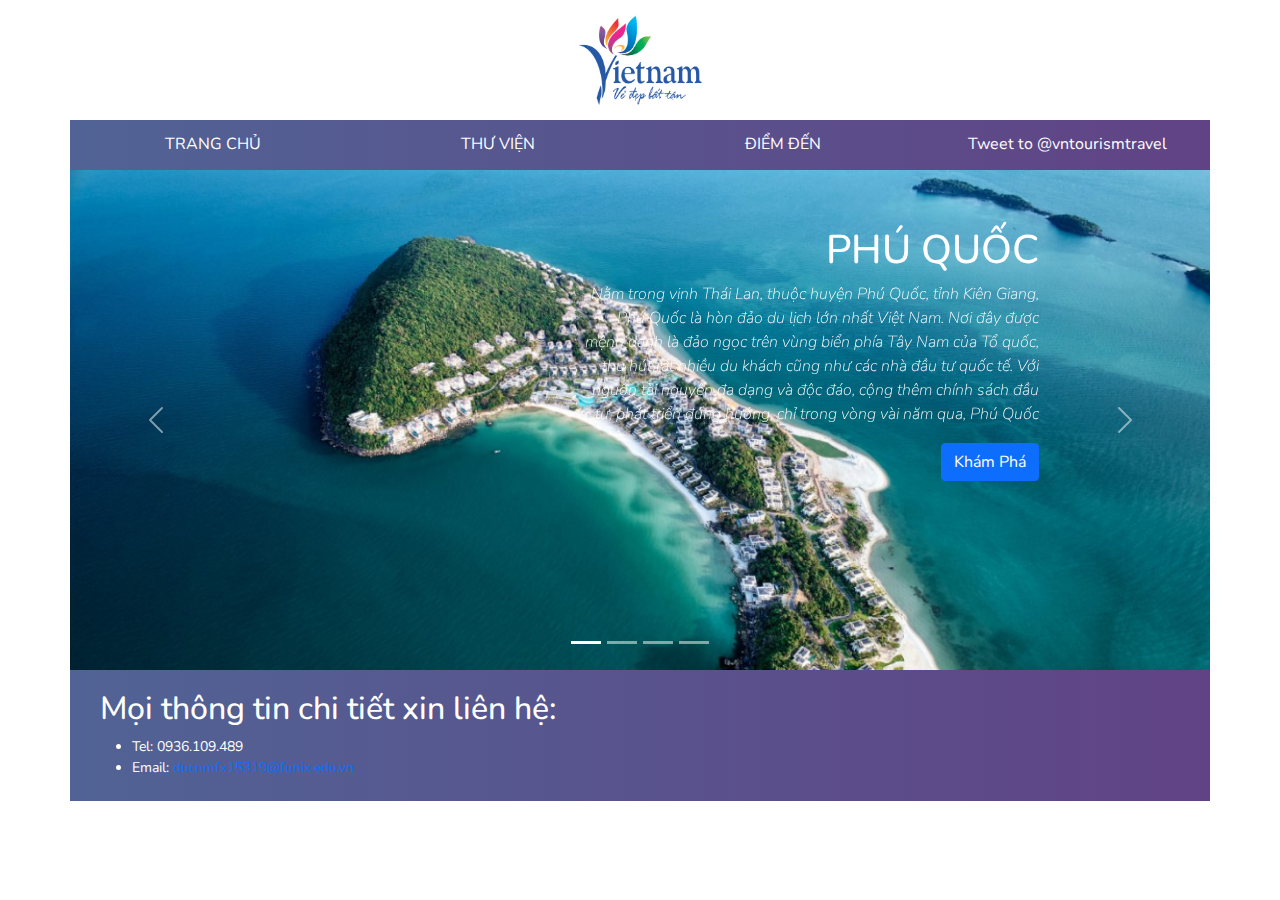
<file: index.html>
<!DOCTYPE html>
<html>
	<head>
		<title>Việt Nam - điểm đến du lịch </title>
		<meta charset="UTF-8">
		<meta name="viewport" content="width=device-width, initial-scale=1">
		<meta name="description" content="Được mệnh danh là con rồng Châu Á, Việt Nam dần trở thành điểm đến du lịch lý tưởng cho du khách quốc tế. Hãy cùng chúng tôi tìm hiểu từng địa điểm, danh lam thắng cảnh cũng như văn hóa, con người và ẩm thực Việt Nam">
		<link rel="stylesheet" href="css/bootstrap.css">
		<link rel="stylesheet" href="css/homepage.css">
     	<link rel="preconnect" href="https://fonts.googleapis.com">
		<link rel="preconnect" href="https://fonts.gstatic.com" crossorigin>
		<link href="https://fonts.googleapis.com/css2?family=Nunito:wght@200;300;500&display=swap" rel="stylesheet">
    	<script src="css/bootstrap.bundle.js"></script>
    	<!-- Global site tag (gtag.js) - Google Analytics -->
		<script async src="https://www.googletagmanager.com/gtag/js?id=G-DVFXGMBYHG"></script>
		<script>
		  window.dataLayer = window.dataLayer || [];
		  function gtag(){dataLayer.push(arguments);}
		  gtag('js', new Date());

		  gtag('config', 'G-DVFXGMBYHG');
		</script>
	</head>
	<header>
		<div class="container col-12 banner">
			<div class="d-flex justify-content-center">
			<img id="logo" src="images/logo.png" alt="Việt Nam vẻ đẹp tiềm ẩn" type="images/png">
			</div>
		</div>
	</header>
	<body class="container col-12 g-0">
			<div class="col-12 row menubar">
				<div class="col-lg-3 col-sm-6 col-xs-12 menu-item text-center" ><a href="#">TRANG CHỦ</a></div>
				<div class="col-lg-3 col-sm-6 col-xs-12 menu-item text-center" ><a href="library.html">THƯ VIỆN</a></div>
				<div class="col-lg-3 col-sm-6 col-xs-12 menu-item text-center" ><a href="location.html">ĐIỂM ĐẾN</a></div>
				<div class="col-lg-3 col-sm-6 col-xs-12 menu-item text-center" ><a href="https://twitter.com/intent/tweet?screen_name=vntourismtravel&ref_src=twsrc%5Etfw" class="twitter-mention-button" data-size="large" data-text="Join us now" data-show-count="false">Tweet to @vntourismtravel</a><script async src="https://platform.twitter.com/widgets.js" charset="utf-8"></script></div>
			</div>
			<div class="row g-0">
			<div id="vietnam-images" class="carousel slide col-lg-12 col-sm-12 col-xs-12" data-bs-ride="carousel">
			  <div class="carousel-indicators">
			    <button type="button" data-bs-target="#vietnam-images" data-bs-slide-to="0" class="active"></button>
			    <button type="button" data-bs-target="#vietnam-images" data-bs-slide-to="1"></button>
			    <button type="button" data-bs-target="#vietnam-images" data-bs-slide-to="2"></button>
			    <button type="button" data-bs-target="#vietnam-images" data-bs-slide-to="3"></button>
			  </div>
			  
			  	<div class="carousel-inner">
			    <div class="carousel-item active">
			      <picture class="d-block">
  					<source srcset="images/phuquoc-xs.jpg" media="(max-width: 575px)">
  					<source srcset="images/phuquoc-sm.jpg" media="(max-width: 991px)">
  					<source srcset="images/phuquoc-lg.jpg">
  					<img src="images/phuquoc-lg.jpg" alt="Phú Quốc">
					</picture>
			      <div class="carousel-content">
			      	<h1> PHÚ QUỐC</h1>
			        <p><em>Nằm trong vịnh Thái Lan, thuộc huyện Phú Quốc, tỉnh Kiên Giang, Phú Quốc là hòn đảo du lịch lớn nhất Việt Nam. Nơi đây được mệnh danh là đảo ngọc trên vùng biển phía Tây Nam của Tổ quốc, thu hút rất nhiều du khách cũng như các nhà đầu tư quốc tế. Với nguồn tài nguyên đa dạng và độc đáo, cộng thêm chính sách đầu tư, phát triển đúng hướng, chỉ trong vòng vài năm qua, Phú Quốc đã trỗi dậy mạnh mẽ để trở thành điểm sáng về du lịch Việt Nam.....</em></p>
			        <a href="phuquoc.html" class="btn btn-primary" target:_blank>Khám Phá</a>
			      </div>
			    </div>

			    <div class="carousel-item">
			      <picture class="d-block">
  					<source srcset="images/hoian-xs.jpg" media="(max-width: 575px)">
  					<source srcset="images/hoian-sm.jpg" media="(max-width: 991px)">
  					<source srcset="images/hoian-lg.jpg">
  					<img src="images/hoian-lg.jpg" alt="Hội An">
					</picture>
			      <div class="carousel-content">
			        <h1> HỘI AN</h1>
			        <p><em>Hội An – nơi mà cuộc sống cứ bình lặng như thế. Hội An – nơi mà dường như dòng chảy vô tình của thời gian chẳng thể nào vùi lấp đi cái không khí cổ xưa. Những mái ngói cũ phủ đầy rêu phong, những con đường ngập trong sắc đỏ của đèn lồng, những bức hoành phi được chạm trổ tinh vi, tất cả như đưa ta về với một thế giới của vài trăm năm trước....</em></p>
			        <a href="hoian.html" class="btn btn-warning" target:_blank>Khám Phá</a>
			      </div>
			    </div>

			    <div class="carousel-item">
			      <picture class="d-block">
  					<source srcset="images/tamcoc-xs.jpg" media="(max-width: 575px)">
  					<source srcset="images/tamcoc-sm.jpg" media="(max-width: 991px)">
  					<source srcset="images/tamcoc-lg.jpg">
  					<img src="images/tamcoc-lg.jpg" alt="Tam Cốc - Bích Động">
					</picture>
			      <div class="carousel-content">
			        <h1>TAM CỐC - BÍCH ĐỘNG</h1>
			        <p><em>Tam Cốc – Bích Động còn được biết đến với những cái tên nổi tiếng như "vịnh Hạ Long trên cạn" hay "Nam thiên đệ nhị động" là một khu du lịch trọng điểm quốc gia Việt Nam. Toàn khu vực bao gồm hệ thống các hang động núi đá vôi và các di tích lịch sử liên quan đến hành cung Vũ Lâm của triều đại nhà Trần. Quần thể danh thắng Tràng An - Tam Cốc được Thủ tướng chính phủ Việt Nam xếp hạng là di tích quốc gia đặc biệt và đã được tổ chức UNESCO xếp hạng di sản thế giới...</em></p>
			        <a href="error.html" class="btn btn-success" target:_blank>Khám Phá</a>
			      </div>
			    </div>

			    <div class="carousel-item">
			    	<picture class="d-block">
			      	<source srcset="images/hanoi-xs.jpg" media="(max-width: 575px)">
  					<source srcset="images/hanoi-sm.jpg" media="(max-width: 991px)">
  					<source srcset="images/hanoi-lg.jpg">
  					<img src="images/hanoi-lg.jpg" alt="Hà Nội">
					</picture>
			      <div class="carousel-content">
			        <h1>HÀ NỘI</h1>
			        <p><em>Hà Nội từ thuở còn là Kinh thành Thăng Long cho đến nay vẫn luôn là trung tâm văn hóa lớn nhất của cả nước. Vùng đất này đã sinh ra nền văn hóa dân gian với nhiều câu chuyện truyền thuyết, nhiều câu ca dao, tục ngữ, nhiều lễ hội dân gian và cả những vị anh hùng được ca ngợi, các di tích văn hóa vật thể và phi vật thể được công nhận....</em></p>
			        <a href="error.html" class="btn btn-danger" target:_blank>Khám Phá</a>
			      </div>
			    </div>

				</div>
			  		<button class="carousel-control-prev" type="button" data-bs-target="#vietnam-images" data-bs-slide="prev">
			    	<span class="carousel-control-prev-icon"></span>
			 	 	</button>
			  		<button class="carousel-control-next" type="button" data-bs-target="#vietnam-images" data-bs-slide="next">
			    	<span class="carousel-control-next-icon"></span>
			  		</button>
			</div>	
	</body>
	<footer class="container row g-0">
				<div class="footer-info col-lg-9 col-sm-6 col-xs-12">
				<h2> Mọi thông tin chi tiết xin liên hệ: </h2>
				<ul>
					<li>Tel: 0936.109.489</li>
					<li>Email: <a href="mailto:ducnmfx15319@funix.edu.vn">ducnmfx15319@funix.edu.vn</a></li>
					</ul>
				</div>
				<div class="zalo-chat-widget" data-oaid="579745863508352884" data-welcome-message="Rất vui khi được hỗ trợ bạn!" data-autopopup="30" data-width="300" data-height="500"></div>
				<script src="https://sp.zalo.me/plugins/sdk.js"></script>
	</footer>
</html>
</file>
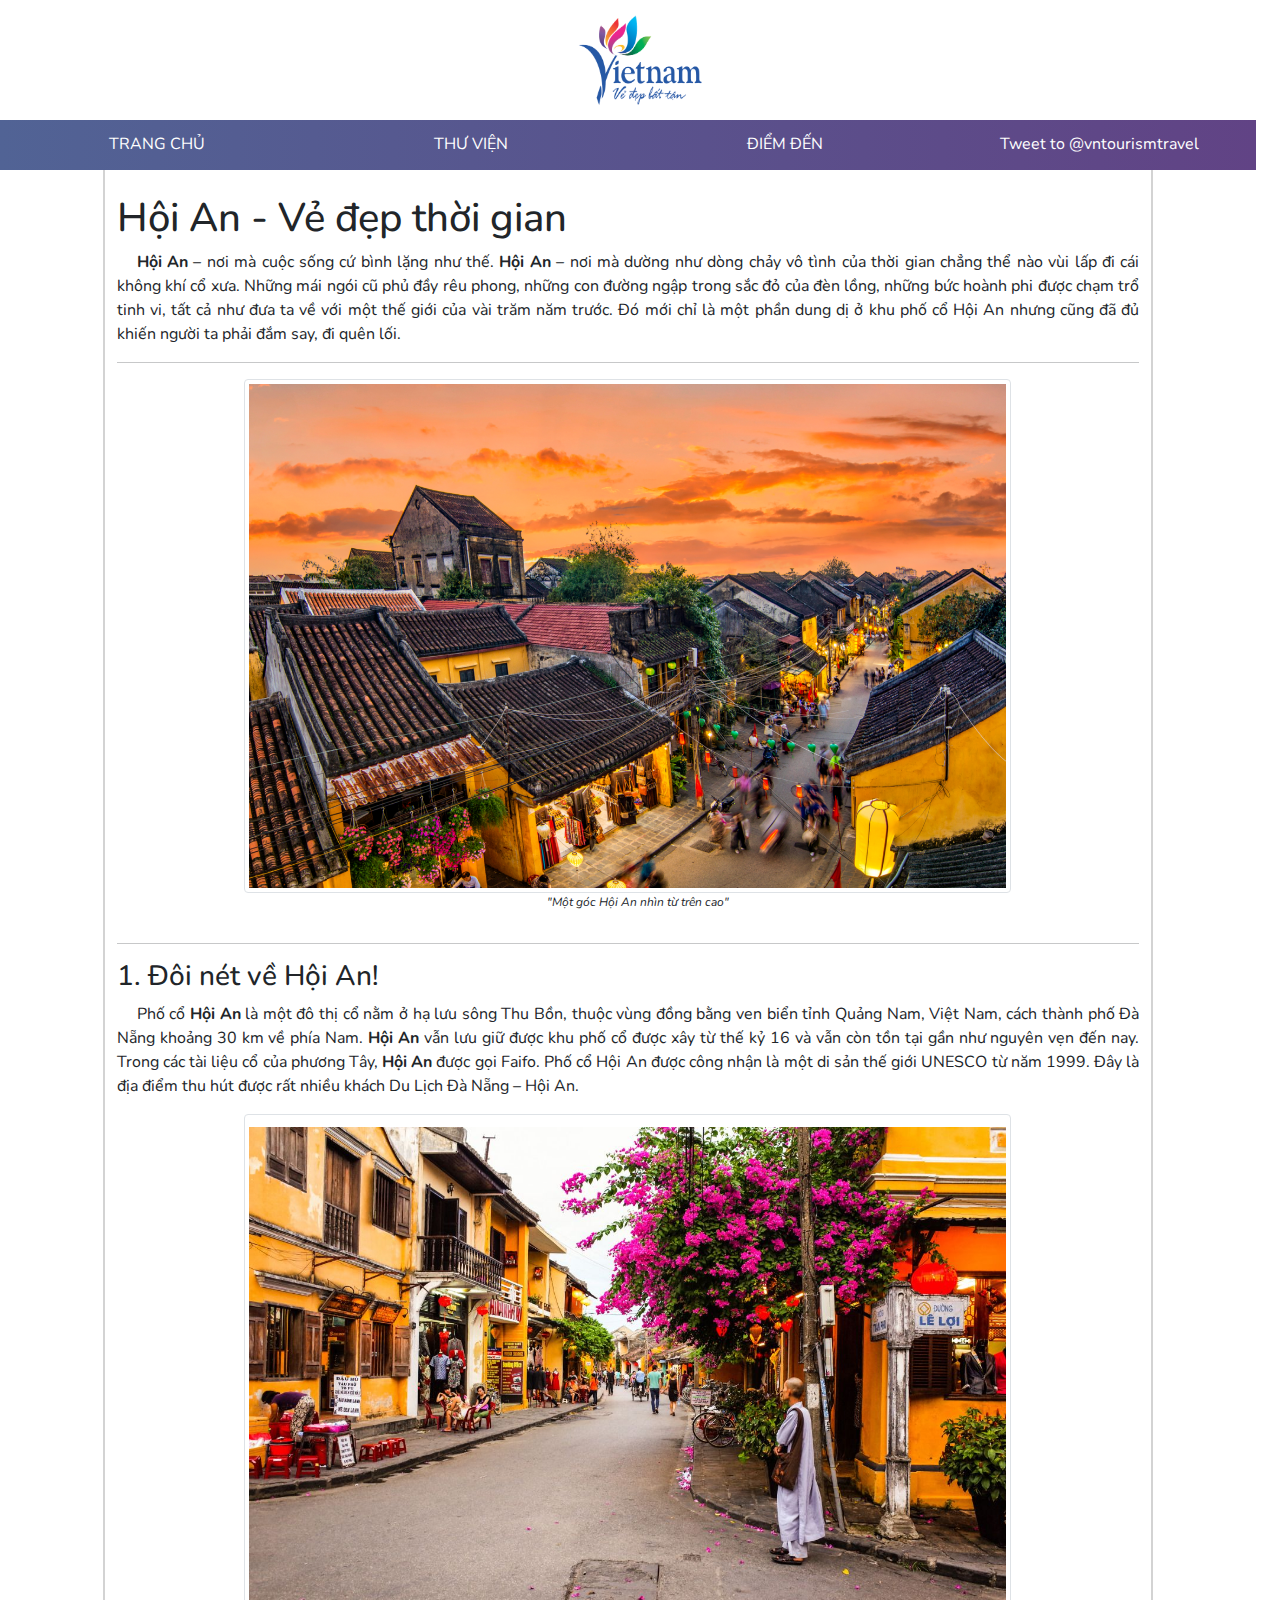
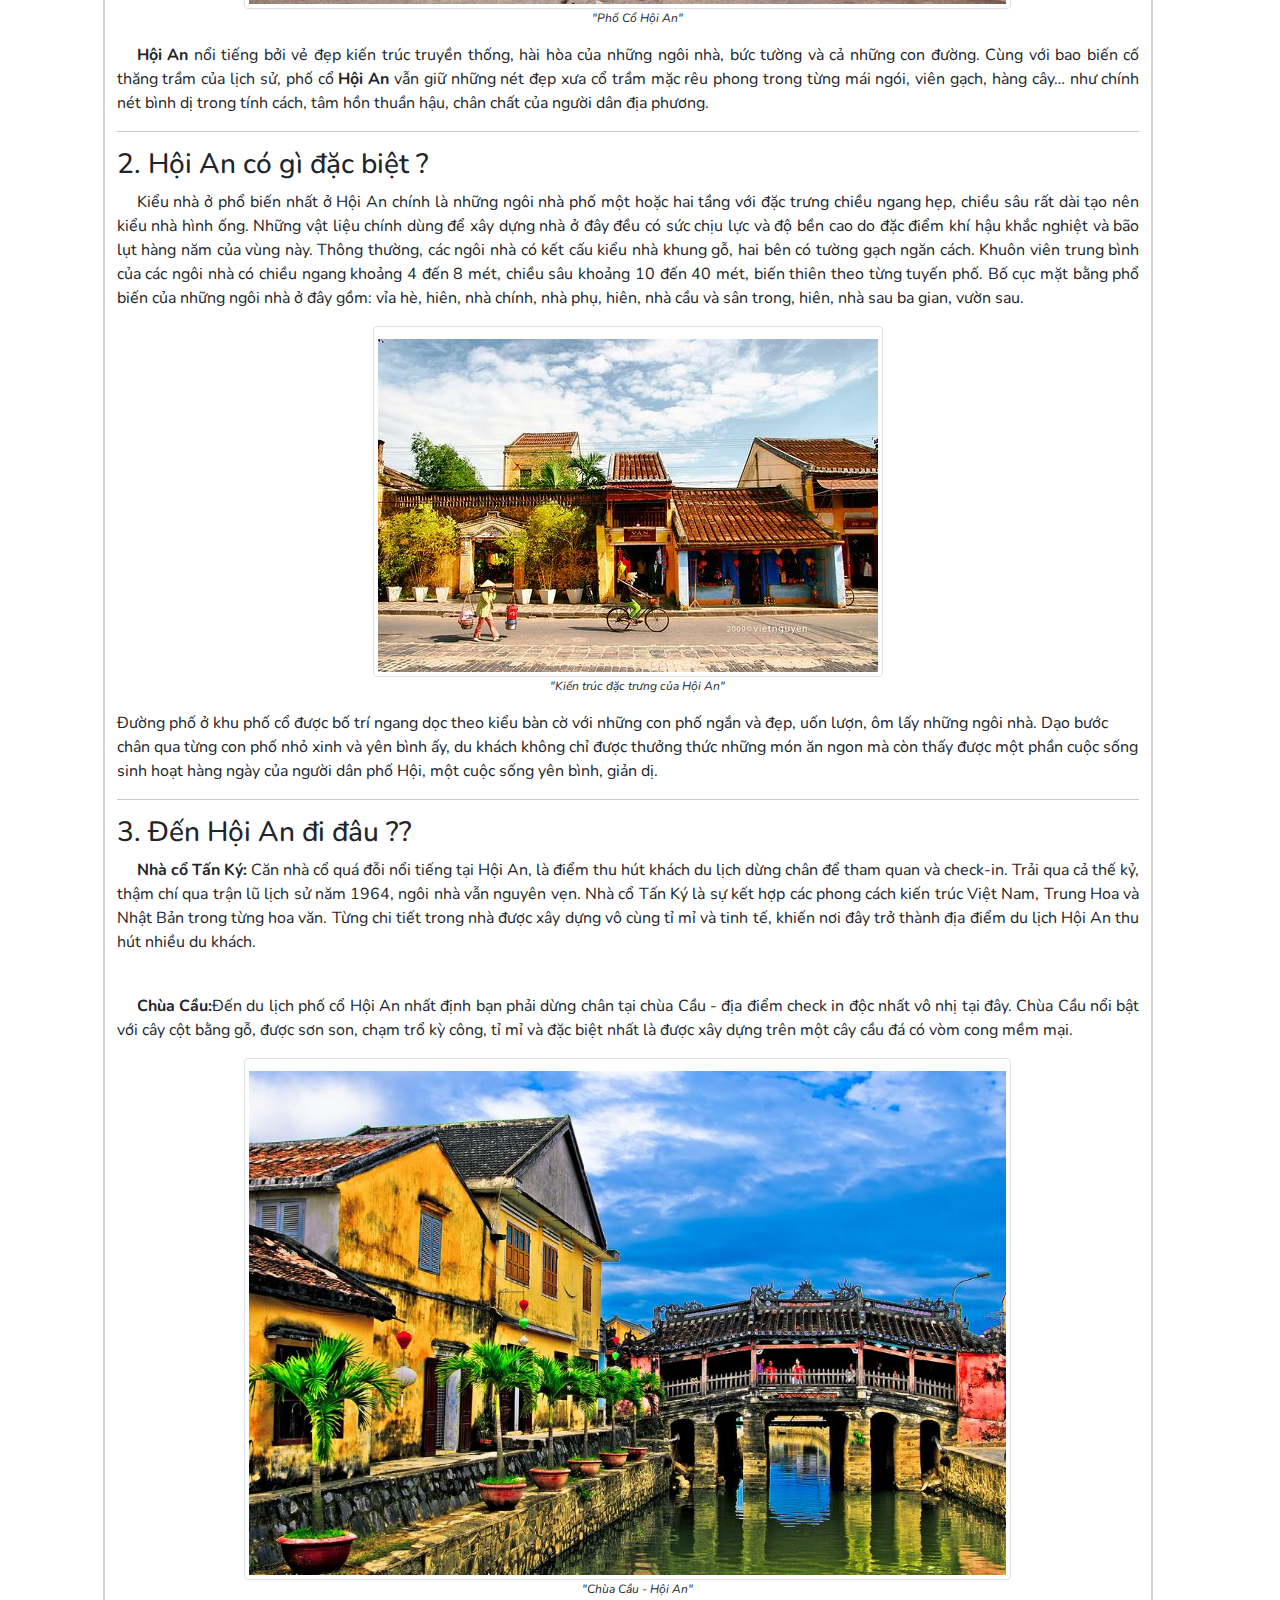
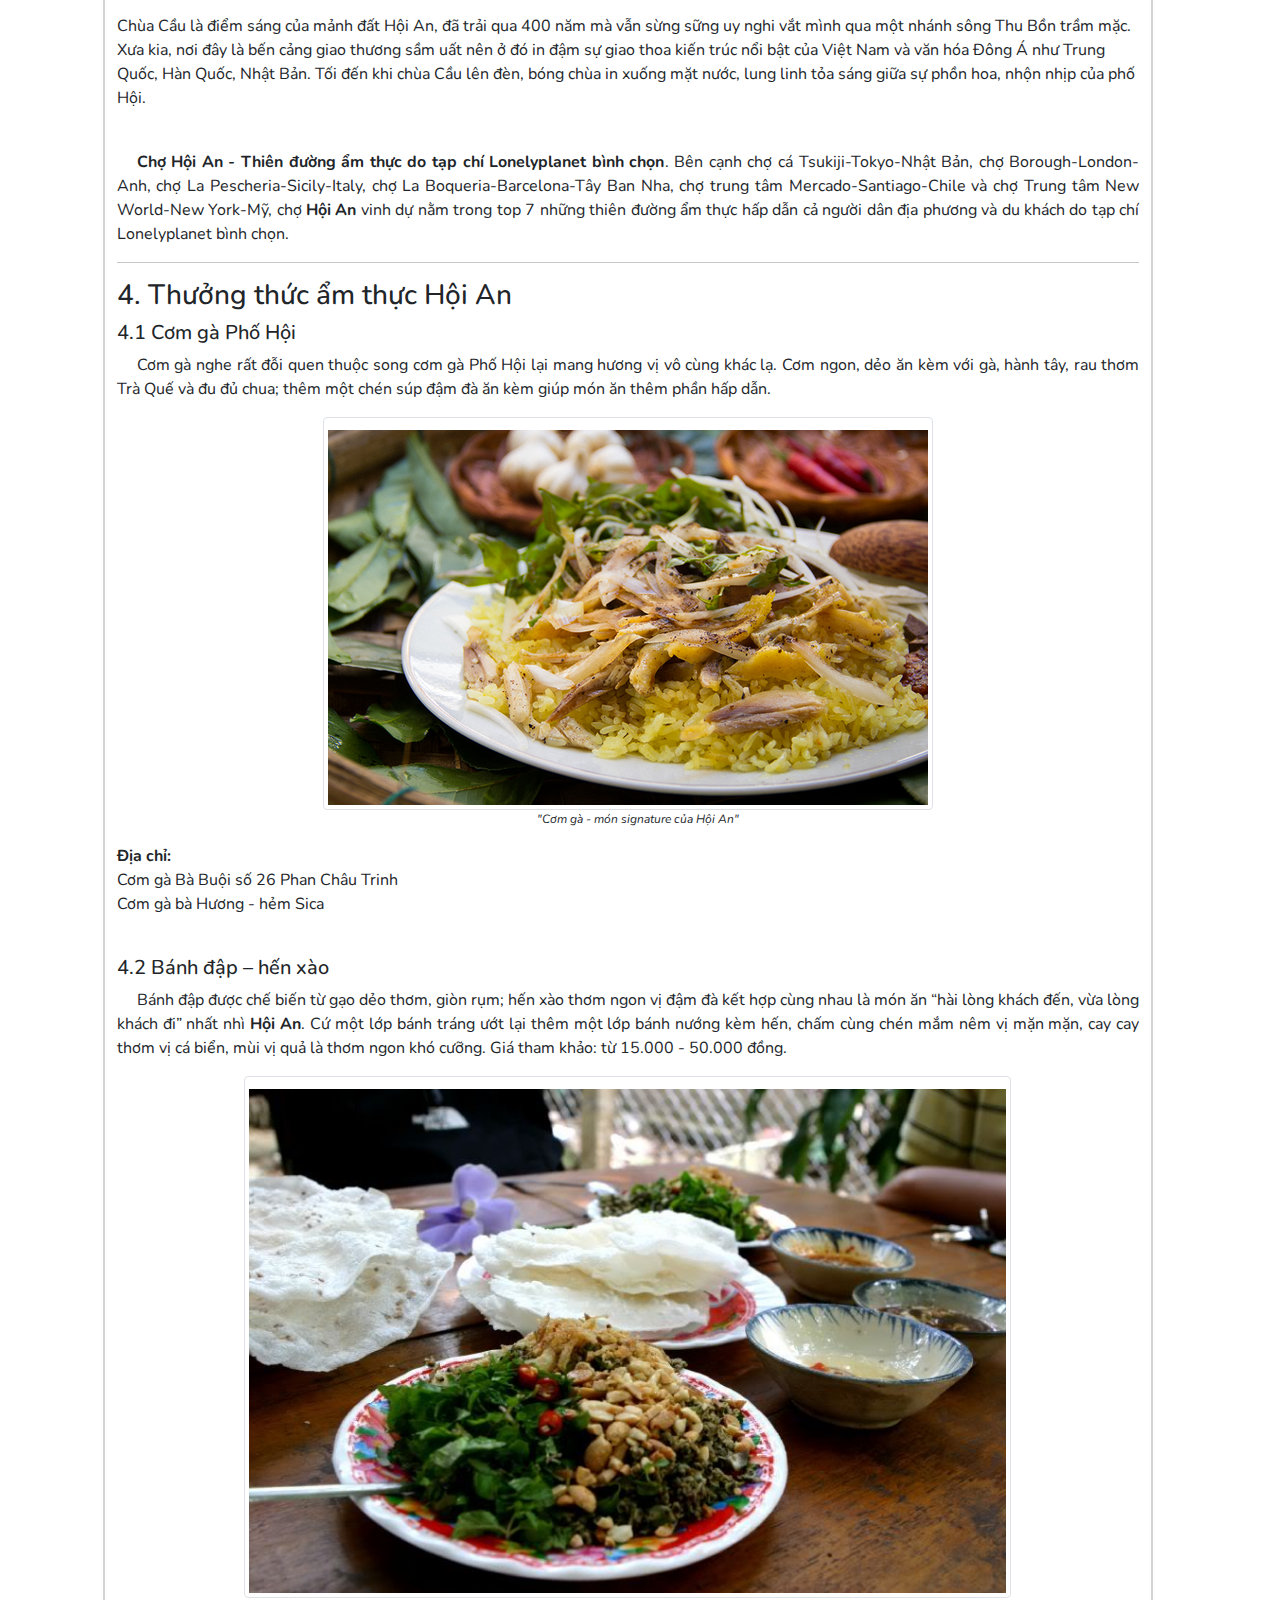
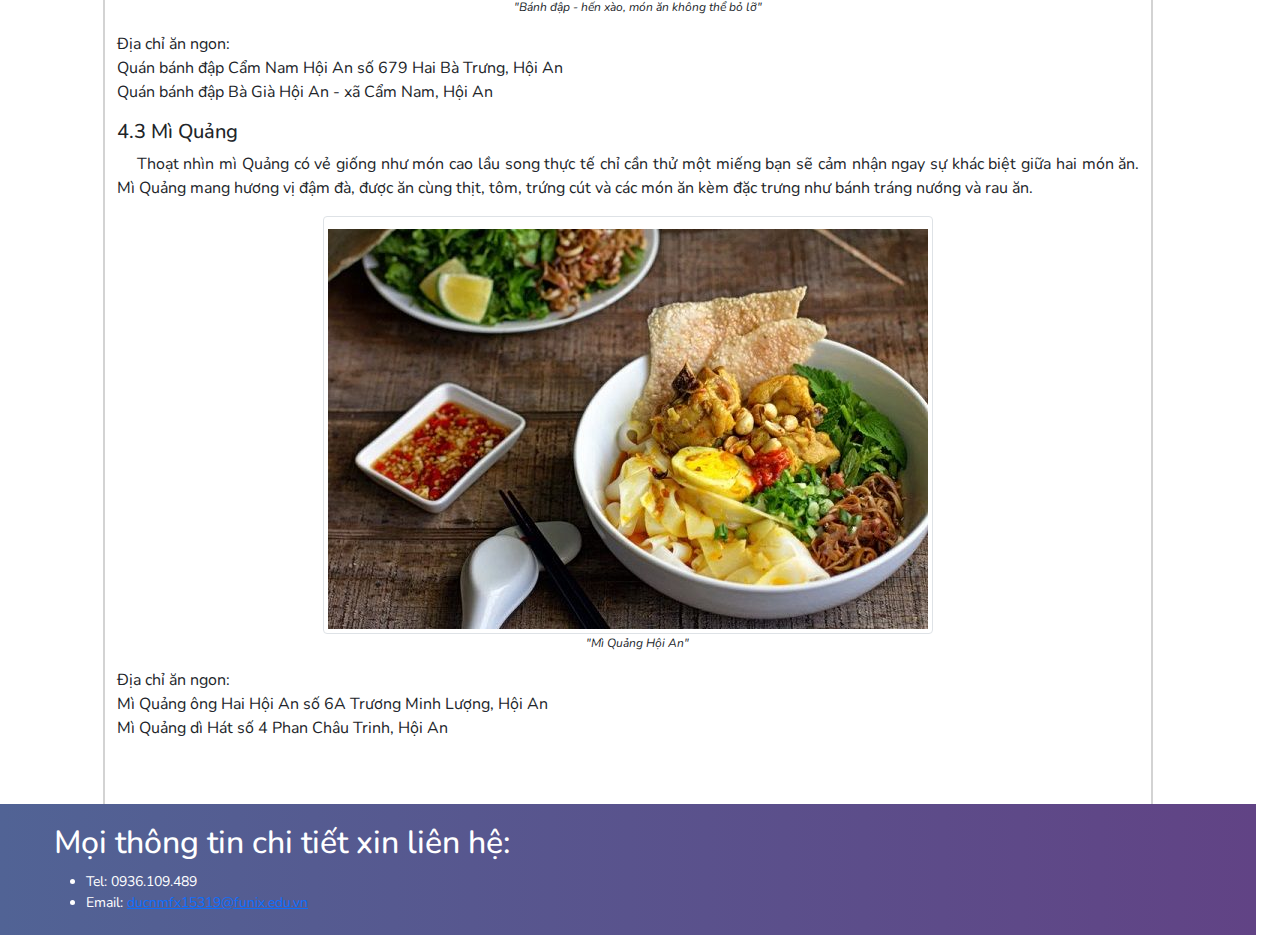
<file: hoian.html>
<!DOCTYPE html>
<html>
	<head>
		<title>Phố Cổ Hội An - điểm đến du lịch Việt Nam</title>
		<meta charset="UTF-8">
		<meta name="viewport" content="width=device-width, initial-scale=1.0">
		<meta name="description" content="Hội An là một trong những địa điểm du lịch không thể bỏ lỡ tại Việt Nam. Hội an sở hữu phong cách kiến trúc độc đáo, nền văn hóa đậm chất phương đông cùng với phong cách ẩm thực độc đáo không thể nào quên..">
		<link rel="stylesheet" href="css/bootstrap.css">
		<link rel="stylesheet" href="css/hoian.css">
     	<link rel="preconnect" href="https://fonts.googleapis.com">
		<link rel="preconnect" href="https://fonts.gstatic.com" crossorigin>
		<link href="https://fonts.googleapis.com/css2?family=Nunito:wght@200;300;500&display=swap" rel="stylesheet">
    	<script src="css/bootstrap.bundle.js"></script>
    	    	<!-- Global site tag (gtag.js) - Google Analytics -->
		<script async src="https://www.googletagmanager.com/gtag/js?id=G-DVFXGMBYHG"></script>
		<script>
		  window.dataLayer = window.dataLayer || [];
		  function gtag(){dataLayer.push(arguments);}
		  gtag('js', new Date());

		  gtag('config', 'G-DVFXGMBYHG');
		</script>

</head>
<header>
<div class="container-fluid col-12 banner">
	<div class="d-flex justify-content-center">
		<img id="logo" src="images/logo.png" alt="Việt Nam vẻ đẹp tiềm ẩn" type="images/png">
	</div>
</div>
</header>
<body class="container-fluid col-12">
			<div class="col-12 row menubar">
				<div class="col-lg-3 col-sm-6 col-xs-12 text-center menu-item" ><a href="index.html">TRANG CHỦ</a></div>
				<div class="col-lg-3 col-sm-6 col-xs-12 text-center menu-item" ><a href="library.html">THƯ VIỆN</a></div>
				<div class="col-lg-3 col-sm-6 col-xs-12 text-center menu-item" ><a href="location.html">ĐIỂM ĐẾN</a></div>
				<div class="col-lg-3 col-sm-6 col-xs-12 text-center menu-item" ><a href="https://twitter.com/intent/tweet?screen_name=vntourismtravel&ref_src=twsrc%5Etfw" class="twitter-mention-button" data-size="large" data-text="Join us now" data-show-count="false">Tweet to @vntourismtravel</a><script async src="https://platform.twitter.com/widgets.js" charset="utf-8"></script></div>
			</div>
			<article class="col-12 row content">
				<div class="col-1 space-left"></div>
				<div class="col-10 main-article">
					<br>
					<h1>Hội An - Vẻ đẹp thời gian</h1>
					<p><strong> Hội An</strong> – nơi mà cuộc sống cứ bình lặng như thế. <strong> Hội An</strong> – nơi mà dường như dòng chảy vô tình của thời gian chẳng thể nào vùi lấp đi cái không khí cổ xưa. Những mái ngói cũ phủ đầy rêu phong, những con đường ngập trong sắc đỏ của đèn lồng, những bức hoành phi được chạm trổ tinh vi, tất cả như đưa ta về với một thế giới của vài trăm năm trước. Đó mới chỉ là một phần dung dị ở khu phố cổ Hội An nhưng cũng đã đủ khiến người ta phải đắm say, đi quên lối.</p><hr>
					<div class="d-flex justify-content-center">
					<img class="img-thumbnail" src="images/hoian/anh5.jpg" alt="Phố cổ Hội An" type="images/jpg"><br></div>
					<div class="d-flex justify-content-center"><p style="font-size: 12px;"><em>"Một góc Hội An nhìn từ trên cao"</em></p>
					</div><hr>
					<h3>1. Đôi nét về Hội An! </h3>
					<p>Phố cổ <strong> Hội An</strong> là một đô thị cổ nằm ở hạ lưu sông Thu Bồn, thuộc vùng đồng bằng ven biển tỉnh Quảng Nam, Việt Nam, cách thành phố Đà Nẵng khoảng 30 km về phía Nam.

					<strong> Hội An</strong> vẫn lưu giữ được khu phố cổ được xây từ thế kỷ 16 và vẫn còn tồn tại gần như nguyên vẹn đến nay. Trong các tài liệu cổ của phương Tây, <strong> Hội An</strong> được gọi Faifo. Phố cổ Hội An được công nhận là một di sản thế giới UNESCO từ năm 1999. Đây là địa điểm thu hút được rất nhiều khách Du Lịch Đà Nẵng – Hội An.</p>
					<div class="d-flex justify-content-center">
						<img class="img-responsive img-thumbnail text-center" src="images/hoian/anh3.jpg" alt="Kiến trúc Hội An" type="images/jpg"></div>
					<div class="d-flex justify-content-center">
						<p style="font-size: 12px;"><em>"Phố Cổ Hội An"</em></p>
					</div>
					<p><strong> Hội An</strong> nổi tiếng bởi vẻ đẹp kiến trúc truyền thống, hài hòa của những ngôi nhà, bức tường và cả những con đường. Cùng với bao biến cố thăng trầm của lịch sử, phố cổ <strong> Hội An</strong> vẫn giữ những nét đẹp xưa cổ trầm mặc rêu phong trong từng mái ngói, viên gạch, hàng cây… như chính nét bình dị trong tính cách, tâm hồn thuần hậu, chân chất của người dân địa phương.</p>
					<hr>
					<h3>2. Hội An có gì đặc biệt ?</h3>
					<p>Kiểu nhà ở phổ biến nhất ở Hội An chính là những ngôi nhà phố một hoặc hai tầng với đặc trưng chiều ngang hẹp, chiều sâu rất dài tạo nên kiểu nhà hình ống. Những vật liệu chính dùng để xây dựng nhà ở đây đều có sức chịu lực và độ bền cao do đặc điểm khí hậu khắc nghiệt và bão lụt hàng năm của vùng này. Thông thường, các ngôi nhà có kết cấu kiểu nhà khung gỗ, hai bên có tường gạch ngăn cách. Khuôn viên trung bình của các ngôi nhà có chiều ngang khoảng 4 đến 8 mét, chiều sâu khoảng 10 đến 40 mét, biến thiên theo từng tuyến phố. Bố cục mặt bằng phổ biến của những ngôi nhà ở đây gồm: vỉa hè, hiên, nhà chính, nhà phụ, hiên, nhà cầu và sân trong, hiên, nhà sau ba gian, vườn sau.</p>
					<div class="d-flex justify-content-center">
						<img class="img-responsive img-thumbnail text-center" src="images/hoian/anh4.jpg" alt="Kiến trúc đặc trưng của Hội An" type="images/jpg"></div>
					<div class="d-flex justify-content-center">
						<p style="font-size: 12px;"><em>"Kiến trúc đặc trưng của Hội An"</em></p>
					</div>
					Đường phố ở khu phố cổ được bố trí ngang dọc theo kiểu bàn cờ với những con phố ngắn và đẹp, uốn lượn, ôm lấy những ngôi nhà. Dạo bước chân qua từng con phố nhỏ xinh và yên bình ấy, du khách không chỉ được thưởng thức những món ăn ngon mà còn thấy được một phần cuộc sống sinh hoạt hàng ngày của người dân phố Hội, một cuộc sống yên bình, giản dị.</p><hr>

					<h3>3. Đến Hội An đi đâu ??</h3>
					<p><strong>Nhà cổ Tấn Ký:</strong> Căn nhà cổ quá đỗi nổi tiếng tại Hội An, là điểm thu hút khách du lịch dừng chân để tham quan và check-in. Trải qua cả thế kỷ, thậm chí qua trận lũ lịch sử năm 1964, ngôi nhà vẫn nguyên vẹn. Nhà cổ Tấn Ký là sự kết hợp các phong cách kiến trúc Việt Nam, Trung Hoa và Nhật Bản trong từng hoa văn. Từng chi tiết trong nhà được xây dựng vô cùng tỉ mỉ và tinh tế, khiến nơi đây trở thành địa điểm du lịch Hội An thu hút nhiều du khách.</p><br>

					<P><strong>Chùa Cầu:</strong>Đến du lịch phố cổ Hội An nhất định bạn phải dừng chân tại chùa Cầu - địa điểm check in độc nhất vô nhị tại đây. Chùa Cầu nổi bật với cây cột bằng gỗ, được sơn son, chạm trổ kỳ công, tỉ mỉ và đặc biệt nhất là được xây dựng trên một cây cầu đá có vòm cong mềm mại.
						<div class="d-flex justify-content-center">
						<img class="img-responsive img-thumbnail text-center" src="images/hoian/anh2.jpg" alt="Chùa Cầu Hội An" type="images/jpg"></div>
					<div class="d-flex justify-content-center">
						<p style="font-size: 12px;"><em>"Chùa Cầu - Hội An"</em></p>
					</div>
					Chùa Cầu là điểm sáng của mảnh đất Hội An, đã trải qua 400 năm mà vẫn sừng sững uy nghi vắt mình qua một nhánh sông Thu Bồn trầm mặc. Xưa kia, nơi đây là bến cảng giao thương sầm uất nên ở đó in đậm sự giao thoa kiến trúc nổi bật của Việt Nam và văn hóa Đông Á như Trung Quốc, Hàn Quốc, Nhật Bản. Tối đến khi chùa Cầu lên đèn, bóng chùa in xuống mặt nước, lung linh tỏa sáng giữa sự phồn hoa, nhộn nhịp của phố Hội.  </p><br>

					<p><strong>Chợ Hội An - Thiên đường ẩm thực do tạp chí Lonelyplanet bình chọn</strong>. Bên cạnh chợ cá Tsukiji-Tokyo-Nhật Bản, chợ Borough-London-Anh, chợ La Pescheria-Sicily-Italy, chợ La Boqueria-Barcelona-Tây Ban Nha, chợ trung tâm Mercado-Santiago-Chile và chợ Trung tâm New World-New York-Mỹ, chợ <strong> Hội An</strong> vinh dự nằm trong top 7 những thiên đường ẩm thực hấp dẫn cả người dân địa phương và du khách do tạp chí Lonelyplanet bình chọn. </p><hr>

					<h3>4. Thưởng thức ẩm thực Hội An</h3>
					<h5>4.1 Cơm gà Phố Hội</h5>
					<p>Cơm gà nghe rất đỗi quen thuộc song cơm gà Phố Hội lại mang hương vị vô cùng khác lạ. Cơm ngon, dẻo ăn kèm với gà, hành tây, rau thơm Trà Quế và đu đủ chua; thêm một chén súp đậm đà ăn kèm giúp món ăn thêm phần hấp dẫn.
					<div class="d-flex justify-content-center">
						<img class="img-responsive img-thumbnail text-center" src="images/hoian/comga.jpg" alt="cơm gà Hội An" type="images/jpg"></div>
					<div class="d-flex justify-content-center">
						<p style="font-size: 12px;"><em>"Cơm gà - món signature của Hội An"</em></p>
					</div>
					<strong>Địa chỉ:</strong> <br>
					Cơm gà Bà Buội số 26 Phan Châu Trinh<br>
					Cơm gà bà Hương - hẻm Sica
					</p><br>
					
					<h5>4.2 Bánh đập – hến xào</h5>
					<p>
					Bánh đập được chế biến từ gạo dẻo thơm, giòn rụm; hến xào thơm ngon vị đậm đà kết hợp cùng nhau là món ăn “hài lòng khách đến, vừa lòng khách đi” nhất nhì <strong> Hội An</strong>. Cứ một lớp bánh tráng ướt lại thêm một lớp bánh nướng kèm hến, chấm cùng chén mắm nêm vị mặn mặn, cay cay thơm vị cá biển, mùi vị quả là thơm ngon khó cưỡng. Giá tham khảo: từ 15.000 - 50.000 đồng.
					<div class="d-flex justify-content-center">
						<img class="img-responsive img-thumbnail text-center" src="images/hoian/banhdap.jpg" alt="Bánh đập - hến xào Hội An" type="images/jpg"></div>
					<div class="d-flex justify-content-center">
						<p style="font-size: 12px;"><em>"Bánh đập - hến xào, món ăn không thể bỏ lỡ"</em></p>
					</div>
					Địa chỉ ăn ngon:<br>
					Quán bánh đập Cẩm Nam Hội An số 679 Hai Bà Trưng, Hội An<br>
					Quán bánh đập Bà Già Hội An - xã Cẩm Nam, Hội An
					</p>
					<h5>4.3 Mì Quảng</h5>
					<p>
					Thoạt nhìn mì Quảng có vẻ giống như món cao lầu song thực tế chỉ cần thử một miếng bạn sẽ cảm nhận ngay sự khác biệt giữa hai món ăn. Mì Quảng mang hương vị đậm đà, được ăn cùng thịt, tôm, trứng cút và các món ăn kèm đặc trưng như bánh tráng nướng và rau ăn.
					<div class="d-flex justify-content-center">
						<img class="img-responsive img-thumbnail text-center" src="images/hoian/miquang.jpg" alt="Mì Quảng Hội An" type="images/jpg"></div>
					<div class="d-flex justify-content-center">
						<p style="font-size: 12px;"><em>"Mì Quảng Hội An"</em></p>
					</div>
					Địa chỉ ăn ngon:<br>
					Mì Quảng ông Hai Hội An số 6A Trương Minh Lượng, Hội An<br>
					Mì Quảng dì Hát số 4 Phan Châu Trinh, Hội An
					</p><br><br>
				</div>
				<div class="col-1 space-right"></div>
			</article>
		</body>
<footer class="container-fluid col-12 row">
				<div class="footer-info col-lg-9 col-sm-6 col-xs-12">
					<h2> Mọi thông tin chi tiết xin liên hệ: </h2>
					<ul>
						<li>Tel: 0936.109.489</li>
						<li>Email: <a href="mailto:ducnmfx15319@funix.edu.vn">ducnmfx15319@funix.edu.vn</a></li>
					</ul>
				</div>
				<div class="zalo-chat-widget" data-oaid="579745863508352884" data-welcome-message="Rất vui khi được hỗ trợ bạn!" data-autopopup="30" data-width="300" data-height="500"></div>
				<script src="https://sp.zalo.me/plugins/sdk.js"></script>
</footer>
</html>
</file>
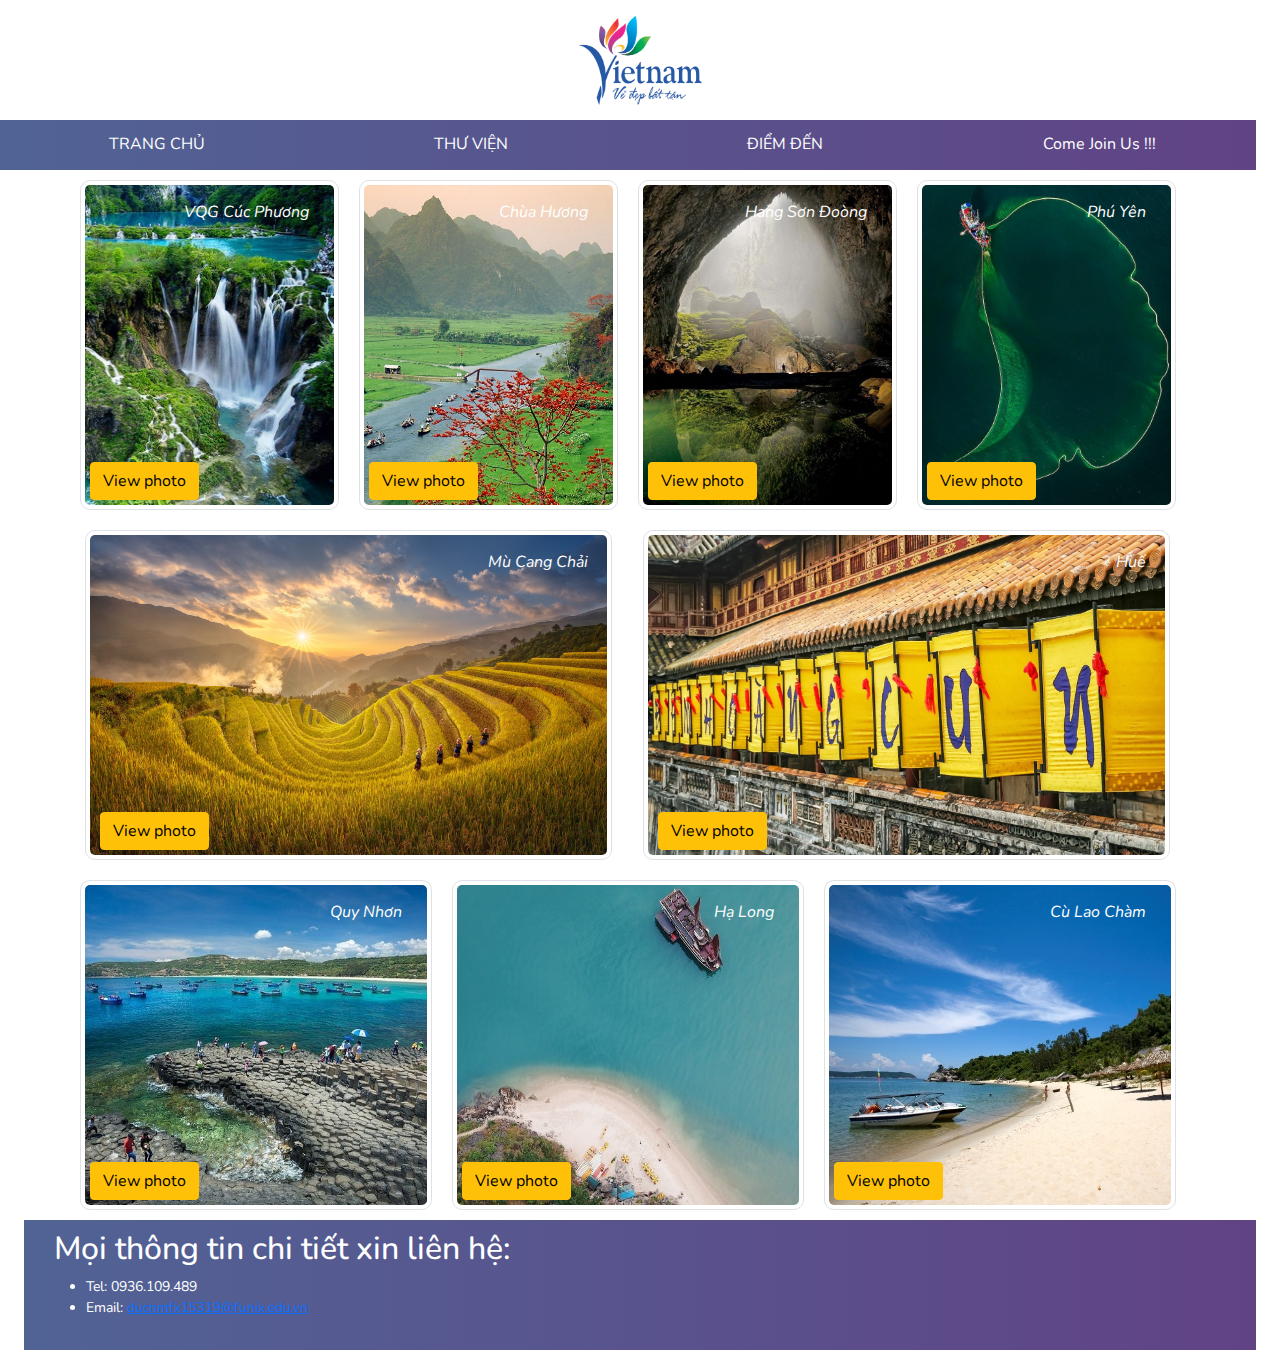
<file: library.html>
<!DOCTYPE html>
<html>
	<head>
		<title>Du lịch Việt Nam qua ảnh</title>
		<meta charset="UTF-8">
		<meta name="viewport" content="width=device-width, initial-scale=1.0">
		<meta name="description" content="Việt Nam nổi tiếng với nhiều danh lam thắng cảnh tuyệt đẹp, hãy cùng khám phá những địa điểm du lịch Việt Nam qua ảnh nhé.">
		<link rel="stylesheet" href="css/bootstrap.css">
		<link rel="stylesheet" href="css/library.css">
     	<link rel="preconnect" href="https://fonts.googleapis.com">
		<link rel="preconnect" href="https://fonts.gstatic.com" crossorigin>
		<link href="https://fonts.googleapis.com/css2?family=Nunito:wght@200;300;500&display=swap" rel="stylesheet">
    	<script src="css/bootstrap.bundle.js"></script>
    	    	<!-- Global site tag (gtag.js) - Google Analytics -->
		<script async src="https://www.googletagmanager.com/gtag/js?id=G-DVFXGMBYHG"></script>
		<script>
		  window.dataLayer = window.dataLayer || [];
		  function gtag(){dataLayer.push(arguments);}
		  gtag('js', new Date());

		  gtag('config', 'G-DVFXGMBYHG');
		</script>

</head>
<header>
<div class="container-fluid col-12 banner">
	<div class="d-flex justify-content-center">
		<img id="logo" src="images/logo.png" alt="Việt Nam vẻ đẹp tiềm ẩn" type="images/png">
	</div>
</div>
</header>
<body class="container-fluid col-12">
		<div class="menubar col-12 row">
			<div class="col-lg-3 col-sm-6 col-xs-12 text-center menu-item" ><a href="index.html">TRANG CHỦ</a></div>
				<div class="col-lg-3 col-sm-6 col-xs-12 text-center menu-item" ><a href="library.html">THƯ VIỆN</a></div>
				<div class="col-lg-3 col-sm-6 col-xs-12 text-center menu-item" ><a href="location.html">ĐIỂM ĐẾN</a></div>
				<div class="col-lg-3 col-sm-6 col-xs-12 text-center menu-item" >
				<a href="https://twitter.com/intent/tweet?screen_name=vntourismtravel&ref_src=twsrc%5Etfw" class="twitter-mention-button" data-size="large" data-text="Join us now" data-show-count="false">
				Come Join Us !!!
				</a>
				<script async src="https://platform.twitter.com/widgets.js" charset="utf-8"></script>
			</div>
		</div>
		<div class="col-12 container">
			<div class="col-12 row" id="set1">
				<div class="imagebox col-lg-3 col-sm-6 col-xs-6">
					<img class="img-thumbnail" src="images/library/cucphuong.jpg" alt="vườn Quốc gia Cúc Phương" type="images/jpg">
					<p class="img-info">VQG Cúc Phương</p>
					<a href="error.html" class="btn btn-warning" target:_blank>View photo</a>
				</div>
				<div class="imagebox col-lg-3 col-sm-6 col-xs-6">
					<img class="img-thumbnail" src="images/library/chuahuong.jpg" alt="chùa Hương" type="images/jpg">
					<p class="img-info">Chùa Hương</p>
					<a href="error.html" class="btn btn-warning" target:_blank>View photo</a>
				</div>
				<div class="imagebox col-lg-3 col-sm-6 col-xs-6">
					<img class="img-thumbnail" src="images/library/sondoong.jpg" alt="hang Sơn Đoòng" type="images/jpg">
					<p class="img-info">Hang Sơn Đoòng</p>
					<a href="error.html" class="btn btn-warning" target:_blank>View photo</a>
				</div>
				<div class="imagebox col-lg-3 col-sm-6 col-xs-6">
					<img class="img-thumbnail" src="images/library/phuyen.jpg" alt="Phú Yên" type="images/jpg">
					<p class="img-info">Phú Yên</p>
					<a href="error.html" class="btn btn-warning" target:_blank>View photo</a>
					</div>
				</div>

				<div class="col-12 row" id="set2">
					<div class="imagebox col-lg-6 col-sm-12 col-xs-12">
						<img class="img-thumbnail" src="images/library/mucangchai.jpg" alt="Mù Cang Chải" type="images/jpg">
						<p class="img-info">Mù Cang Chải</p>
						<a href="error.html" class="btn btn-warning" target:_blank>View photo</a>
					</div>
					<div class="imagebox col-lg-6 col-sm-12 col-xs-12">
					<img class="img-thumbnail" src="images/library/hue.jpg" alt="Huế" type="images/jpg">
					<p class="img-info">Huế</p>
					<a href="error.html" class="btn btn-warning" target:_blank>View photo</a>
				</div>
			</div>
			<div class="col-12 row" id="set3">
				<div class="imagebox col-lg-4 col-sm-4 col-xs-5">
					<img class="img-thumbnail" src="images/library/quynhon.jpg" alt="Quy Nhơn" type="images/jpg">
					<p class="img-info">Quy Nhơn</p>
					<a href="error.html" class="btn btn-warning" target:_blank>View photo</a>
				</div>
				<div class="imagebox col-lg-4 col-sm-4 col-xs-5">
					<img class="img-thumbnail" src="images/library/halong.jpg" alt="Hạ Long" type="images/jpg">
					<p class="img-info">Hạ Long</p>
					<a href="error.html" class="btn btn-warning" target:_blank>View photo</a>
				</div>
				<div class="imagebox col-lg-4 col-sm-4 xs-hidden">
					<img class="img-thumbnail" src="images/library/culaocham.jpg" alt="Cù Lao Chàm" type="images/jpg">
					<p class="img-info">Cù Lao Chàm</p>
					<a href="error.html" class="btn btn-warning" target:_blank>View photo</a>
				</div>
			</div>
		</div>
</body>
<footer class="container-fluid col-12">
			<div class="footer-info col-12">
				<h2> Mọi thông tin chi tiết xin liên hệ: </h2>
				<ul>
					<li>Tel: 0936.109.489</li>
					<li>Email: <a href="mailto:ducnmfx15319@funix.edu.vn">ducnmfx15319@funix.edu.vn</a></li>
					</ul>
			</div>
			<div class="zalo-chat-widget" data-oaid="579745863508352884" data-welcome-message="Rất vui khi được hỗ trợ bạn!" data-autopopup="30" data-width="300" data-height="500"></div>
			<script src="https://sp.zalo.me/plugins/sdk.js"></script>
</footer>
</html>
</file>
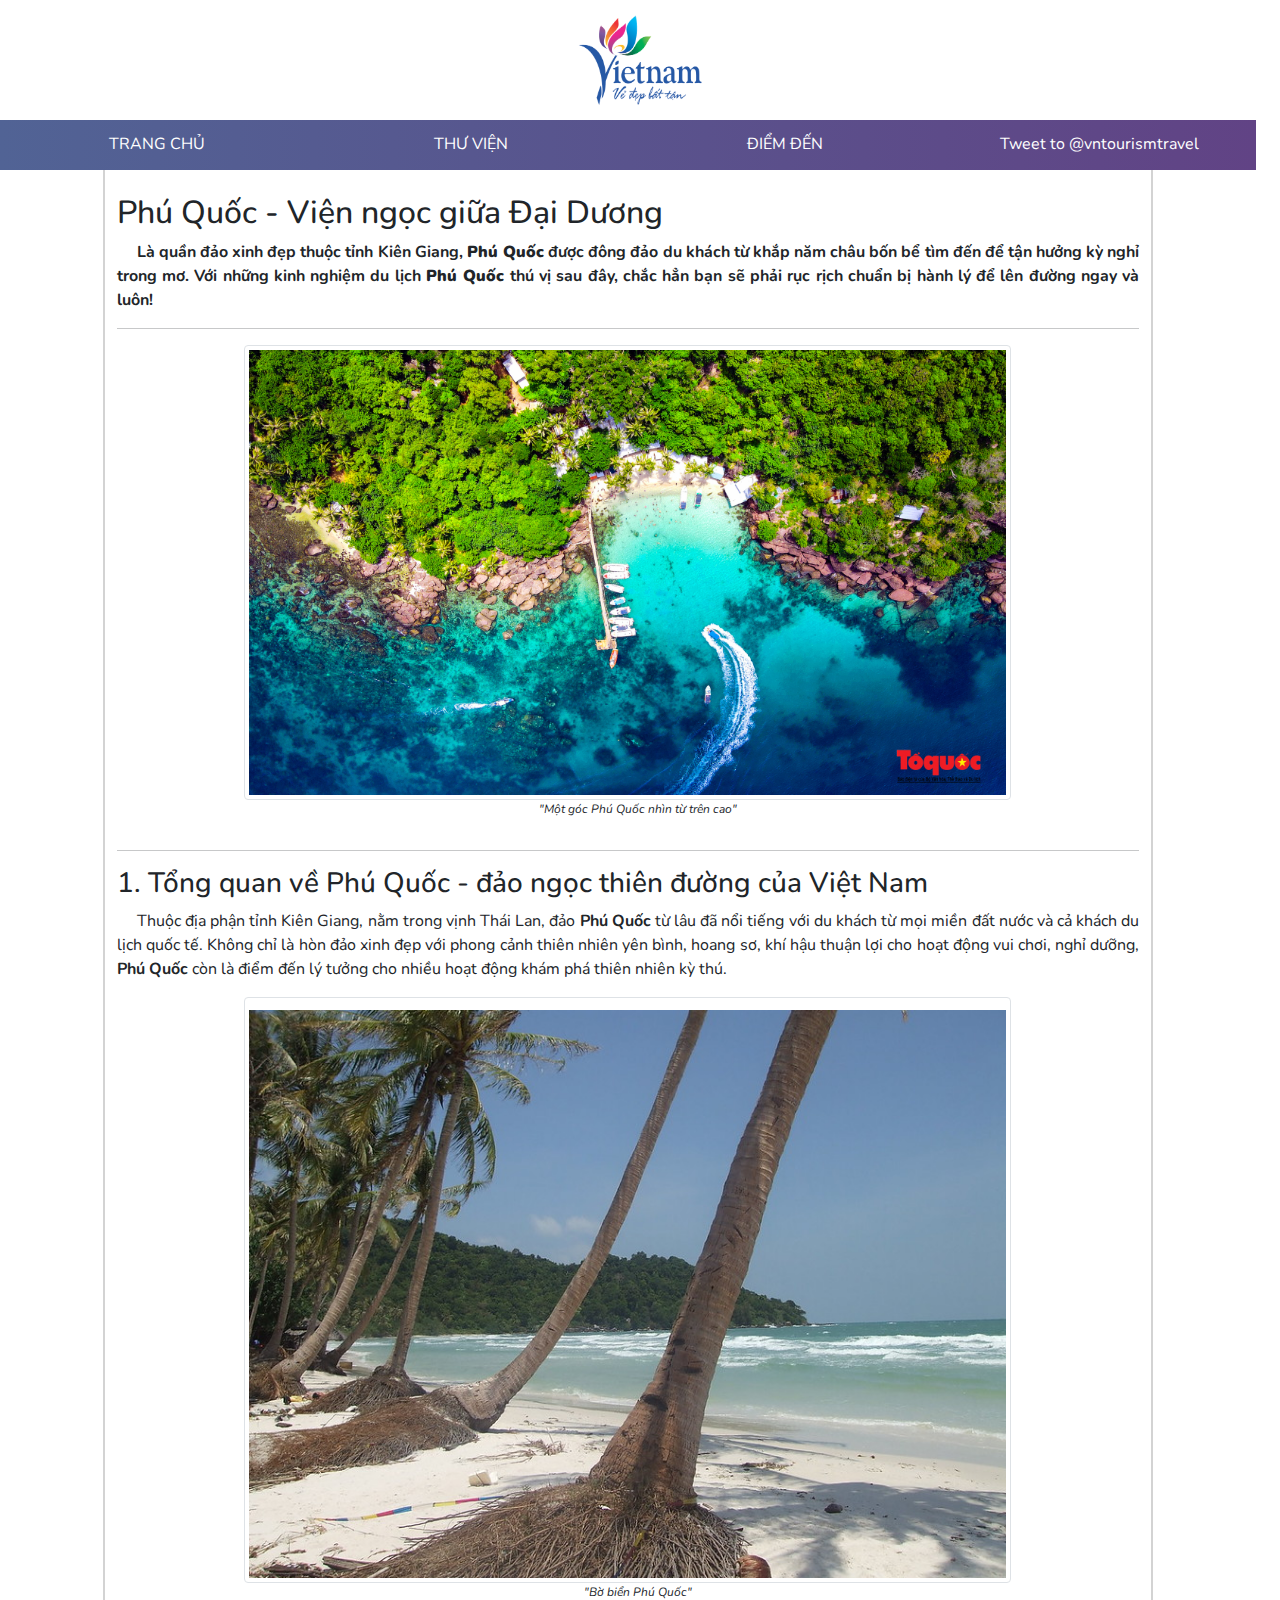
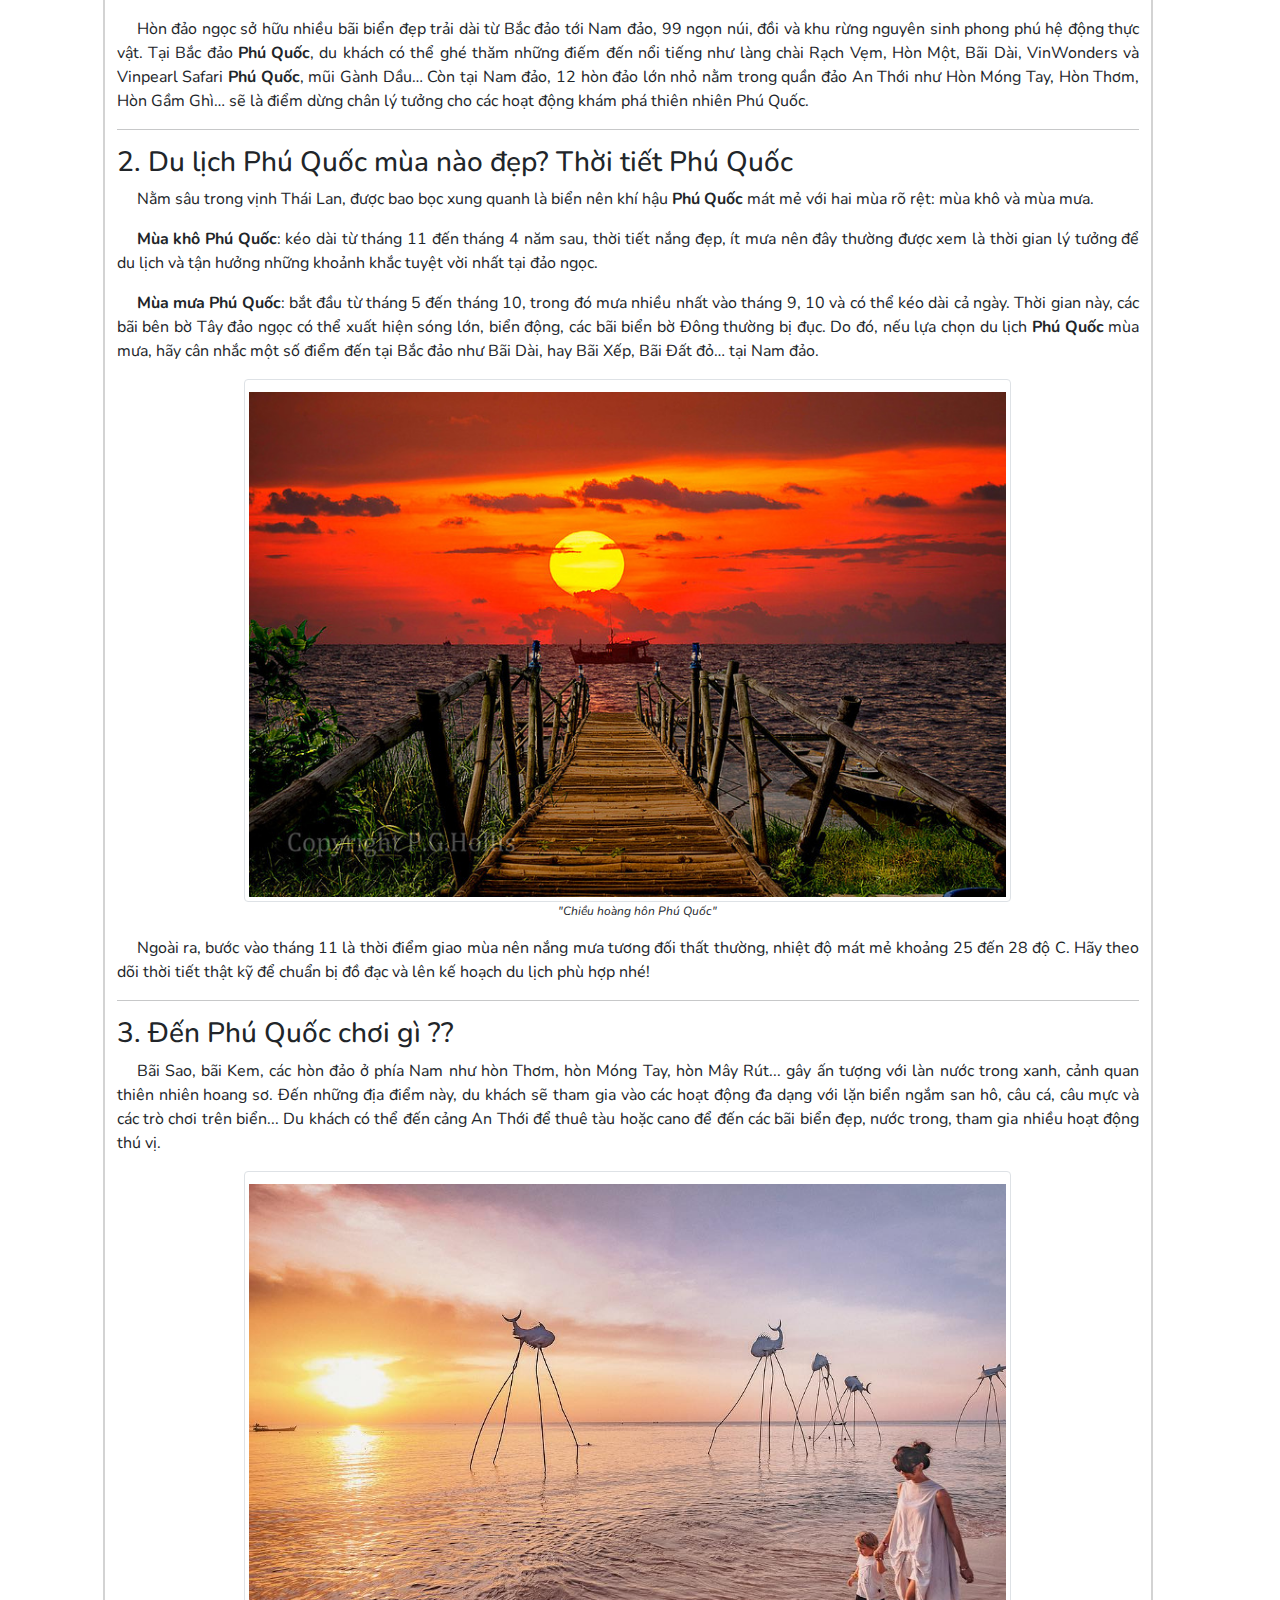
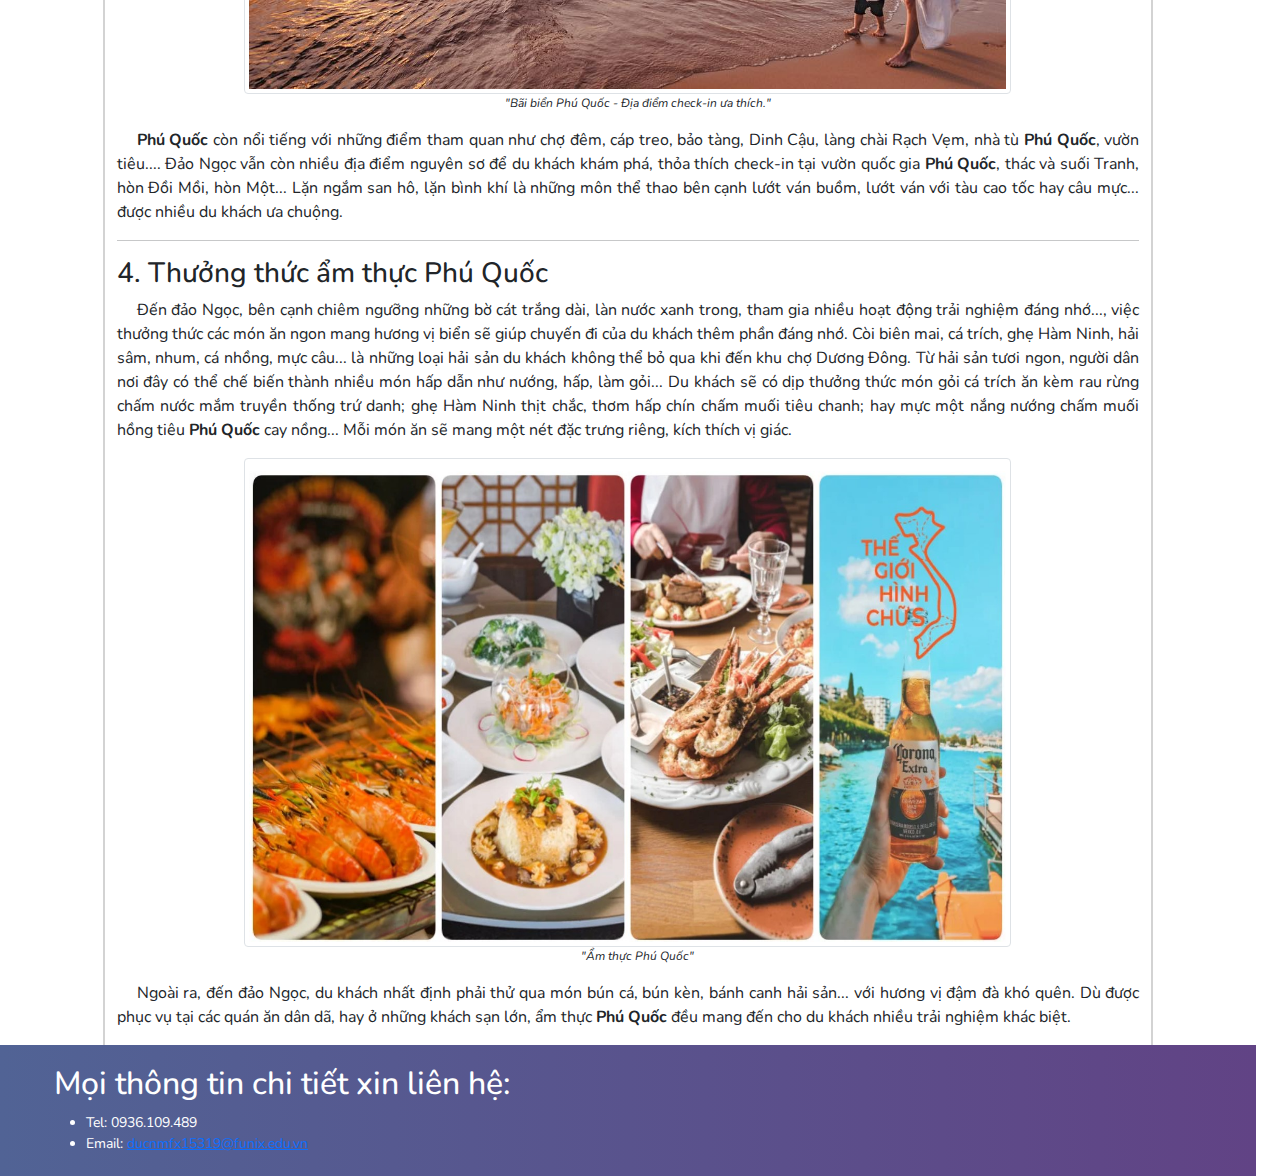
<file: phuquoc.html>
<!DOCTYPE html>
<html>
	<head>
		<title>Đảo Phú Quốc</title>
		<meta charset="UTF-8">
		<meta name="viewport" content="width=device-width, initial-scale=1.0">
		<meta name="description" content="Phú Quốc được mệnh danh là hòn ngọc giữa đại dương, với nền khí hậu tuyệt vời cùng cảnh quan tuyệt đẹp, đây chắc chắc là điểm đến không thể bỏ lõ của mọi du khách khi du lịch tại Việt Nam">
		<link rel="stylesheet" href="css/bootstrap.css">
		<link rel="stylesheet" href="css/phuquoc.css">
     	<link rel="preconnect" href="https://fonts.googleapis.com">
		<link rel="preconnect" href="https://fonts.gstatic.com" crossorigin>
		<link href="https://fonts.googleapis.com/css2?family=Nunito:wght@200;300;500&display=swap" rel="stylesheet">
    	<script src="css/bootstrap.bundle.js"></script>
    	    	<!-- Global site tag (gtag.js) - Google Analytics -->
		<script async src="https://www.googletagmanager.com/gtag/js?id=G-DVFXGMBYHG"></script>
		<script>
		  window.dataLayer = window.dataLayer || [];
		  function gtag(){dataLayer.push(arguments);}
		  gtag('js', new Date());

		  gtag('config', 'G-DVFXGMBYHG');
		</script>

</head>
<header>
<div class="container-fluid col-12 banner">
	<div class="d-flex justify-content-center">
		<img id="logo" src="images/logo.png" alt="Việt Nam vẻ đẹp tiềm ẩn" type="images/png">
	</div>
</div>
</header>
<body class="container-fluid col-12">
			<div class="col-12 row menubar">
				<div class="col-lg-3 col-sm-6 col-xs-12 text-center menu-item" ><a href="index.html">TRANG CHỦ</a></div>
				<div class="col-lg-3 col-sm-6 col-xs-12 text-center menu-item" ><a href="library.html">THƯ VIỆN</a></div>
				<div class="col-lg-3 col-sm-6 col-xs-12 text-center menu-item" ><a href="location.html">ĐIỂM ĐẾN</a></div>
				<div class="col-lg-3 col-sm-6 col-xs-12 text-center menu-item" ><a href="https://twitter.com/intent/tweet?screen_name=vntourismtravel&ref_src=twsrc%5Etfw" class="twitter-mention-button" data-size="large" data-text="Join us now" data-show-count="false">Tweet to @vntourismtravel</a><script async src="https://platform.twitter.com/widgets.js" charset="utf-8"></script></div>
			</div>
			<article class="col-12 row content">
				<div class="col-1 space-left"></div>
				<div class="col-10 main-article">
					<br>
					<h2>Phú Quốc - Viện ngọc giữa Đại Dương</h2>
					<p><strong> Là quần đảo xinh đẹp thuộc tỉnh Kiên Giang, <strong>Phú Quốc</strong> được đông đảo du khách từ khắp năm châu bốn bể tìm đến để tận hưởng kỳ nghỉ trong mơ. Với những kinh nghiệm du lịch <strong>Phú Quốc</strong> thú vị sau đây, chắc hẳn bạn sẽ phải rục rịch chuẩn bị hành lý để lên đường ngay và luôn!</strong></p><hr>
					<div class="d-flex justify-content-center">
					<img class="img-thumbnail" src="images/phuquoc/anh3.jpg" alt="Bãi biển Phú Quốc" type="images/jpg"><br></div>
					<div class="d-flex justify-content-center"><p style="font-size: 12px;"><em>"Một góc Phú Quốc nhìn từ trên cao"</em></p>
					</div><hr>
					<h3>1. Tổng quan về Phú Quốc - đảo ngọc thiên đường của Việt Nam</h3>
					<p>Thuộc địa phận tỉnh Kiên Giang, nằm trong vịnh Thái Lan, đảo <strong>Phú Quốc</strong> từ lâu đã nổi tiếng với du khách từ mọi miền đất nước và cả khách du lịch quốc tế. Không chỉ là hòn đảo xinh đẹp với phong cảnh thiên nhiên yên bình, hoang sơ, khí hậu thuận lợi cho hoạt động vui chơi, nghỉ dưỡng, <strong>Phú Quốc</strong> còn là điểm đến lý tưởng cho nhiều hoạt động khám phá thiên nhiên kỳ thú.</p>
					<div class="d-flex justify-content-center">
						<img class="img-responsive img-thumbnail text-center" src="images/phuquoc/anh2.jpg" alt="Bãi biển Phú Quốc" type="images/jpg"></div>
					<div class="d-flex justify-content-center">
						<p style="font-size: 12px;"><em>"Bờ biển Phú Quốc"</em></p>
					</div>
					<p>Hòn đảo ngọc sở hữu nhiều bãi biển đẹp trải dài từ Bắc đảo tới Nam đảo, 99 ngọn núi, đồi và khu rừng nguyên sinh phong phú hệ động thực vật. Tại Bắc đảo <strong>Phú Quốc</strong>, du khách có thể ghé thăm những điếm đến nổi tiếng như làng chài Rạch Vẹm, Hòn Một, Bãi Dài, VinWonders và Vinpearl Safari <strong>Phú Quốc</strong>, mũi Gành Dầu… Còn tại Nam đảo, 12 hòn đảo lớn nhỏ nằm trong quần đảo An Thới như Hòn Móng Tay, Hòn Thơm, Hòn Gầm Ghì… sẽ là điểm dừng chân lý tưởng cho các hoạt động khám phá thiên nhiên Phú Quốc.</p>
					<hr>
					<h3>2. Du lịch Phú Quốc mùa nào đẹp? Thời tiết Phú Quốc</h3>
					<p>Nằm sâu trong vịnh Thái Lan, được bao bọc xung quanh là biển nên khí hậu <strong>Phú Quốc</strong> mát mẻ với hai mùa rõ rệt: mùa khô và mùa mưa. </p>
					<p><strong>Mùa khô Phú Quốc</strong>: kéo dài từ tháng 11 đến tháng 4 năm sau, thời tiết nắng đẹp, ít mưa nên đây thường được xem là thời gian lý tưởng để du lịch và tận hưởng những khoảnh khắc tuyệt vời nhất tại đảo ngọc. </p>

					<p><strong>Mùa mưa Phú Quốc</strong>: bắt đầu từ tháng 5 đến tháng 10, trong đó mưa nhiều nhất vào tháng 9, 10 và có thể kéo dài cả ngày. Thời gian này, các bãi bên bờ Tây đảo ngọc có thể xuất hiện sóng lớn, biển động, các bãi biển bờ Đông thường bị đục. Do đó, nếu lựa chọn du lịch <strong>Phú Quốc</strong> mùa mưa, hãy cân nhắc một số điểm đến tại Bắc đảo như Bãi Dài, hay Bãi Xếp, Bãi Đất đỏ… tại Nam đảo.</p>
					<div class="d-flex justify-content-center">
						<img class="img-responsive img-thumbnail text-center" src="images/phuquoc/anh1.jpg" alt="Bãi biển Phú Quốc" type="images/jpg"></div>
					<div class="d-flex justify-content-center">
						<p style="font-size: 12px;"><em>"Chiều hoàng hôn Phú Quốc"</em></p>
					</div>
					<p>Ngoài ra, bước vào tháng 11 là thời điểm giao mùa nên nắng mưa tương đối thất thường, nhiệt độ mát mẻ khoảng 25 đến 28 độ C. Hãy theo dõi thời tiết thật kỹ để chuẩn bị đồ đạc và lên kế hoạch du lịch phù hợp nhé!</p><hr>

					<h3>3. Đến Phú Quốc chơi gì ??</h3>
						<p>Bãi Sao, bãi Kem, các hòn đảo ở phía Nam như hòn Thơm, hòn Móng Tay, hòn Mây Rút... gây ấn tượng với làn nước trong xanh, cảnh quan thiên nhiên hoang sơ. Đến những địa điểm này, du khách sẽ tham gia vào các hoạt động đa dạng với lặn biển ngắm san hô, câu cá, câu mực và các trò chơi trên biển... Du khách có thể đến cảng An Thới để thuê tàu hoặc cano để đến các bãi biển đẹp, nước trong, tham gia nhiều hoạt động thú vị.</p>
					<div class="d-flex justify-content-center">
						<img class="img-responsive img-thumbnail text-center" src="images/phuquoc/anh4.jpg" alt="Bãi biển Phú Quốc" type="images/jpg"></div>
					<div class="d-flex justify-content-center">
						<p style="font-size: 12px;"><em>"Bãi biển Phú Quốc - Địa điểm check-in ưa thích."</em></p>
					</div>
					<P><strong>Phú Quốc</strong> còn nổi tiếng với những điểm tham quan như chợ đêm, cáp treo, bảo tàng, Dinh Cậu, làng chài Rạch Vẹm, nhà tù <strong>Phú Quốc</strong>, vườn tiêu.... Đảo Ngọc vẫn còn nhiều địa điểm nguyên sơ để du khách khám phá, thỏa thích check-in tại vườn quốc gia <strong>Phú Quốc</strong>, thác và suối Tranh, hòn Đồi Mồi, hòn Một... Lặn ngắm san hô, lặn bình khí là những môn thể thao bên cạnh lướt ván buồm, lướt ván với tàu cao tốc hay câu mực... được nhiều du khách ưa chuộng.</p><hr>

					<h3>4. Thưởng thức ẩm thực Phú Quốc</h3>
					<p>Đến đảo Ngọc, bên cạnh chiêm ngưỡng những bờ cát trắng dài, làn nước xanh trong, tham gia nhiều hoạt động trải nghiệm đáng nhớ..., việc thưởng thức các món ăn ngon mang hương vị biển sẽ giúp chuyến đi của du khách thêm phần đáng nhớ. Còi biên mai, cá trích, ghẹ Hàm Ninh, hải sâm, nhum, cá nhồng, mực câu... là những loại hải sản du khách không thể bỏ qua khi đến khu chợ Dương Đông.
					Từ hải sản tươi ngon, người dân nơi đây có thể chế biến thành nhiều món hấp dẫn như nướng, hấp, làm gỏi... Du khách sẽ có dịp thưởng thức món gỏi cá trích ăn kèm rau rừng chấm nước mắm truyền thống trứ danh; ghẹ Hàm Ninh thịt chắc, thơm hấp chín chấm muối tiêu chanh; hay mực một nắng nướng chấm muối hồng tiêu <strong>Phú Quốc</strong> cay nồng... Mỗi món ăn sẽ mang một nét đặc trưng riêng, kích thích vị giác.</p>
					<div class="d-flex justify-content-center">
						<img class="img-responsive img-thumbnail text-center" src="images/phuquoc/anh 5.jpg" alt="Bãi biển Phú Quốc" type="images/jpg"></div>
					<div class="d-flex justify-content-center">
						<p style="font-size: 12px;"><em>"Ẩm thực Phú Quốc"</em></p>
					</div>
					<P>Ngoài ra, đến đảo Ngọc, du khách nhất định phải thử qua món bún cá, bún kèn, bánh canh hải sản... với hương vị đậm đà khó quên. Dù được phục vụ tại các quán ăn dân dã, hay ở những khách sạn lớn, ẩm thực <strong>Phú Quốc</strong> đều mang đến cho du khách nhiều trải nghiệm khác biệt.</p>
				</div>
				<div class="col-1 space-right"></div>
			</article>
		</body>
<footer class="container-fluid col-12 row">
				<div class="footer-info col-lg-9 col-sm-6 col-xs-12">
					<h2> Mọi thông tin chi tiết xin liên hệ: </h2>
					<ul>
						<li>Tel: 0936.109.489</li>
						<li>Email: <a href="mailto:ducnmfx15319@funix.edu.vn">ducnmfx15319@funix.edu.vn</a></li>
					</ul>
				</div>
				<div class="zalo-chat-widget" data-oaid="579745863508352884" data-welcome-message="Rất vui khi được hỗ trợ bạn!" data-autopopup="30" data-width="300" data-height="500"></div>
				<script src="https://sp.zalo.me/plugins/sdk.js"></script>
</footer>
</html>
</file>
<file: css/homepage.css>
*{
			font-family: nunito;
			box-sizing: border-box;
		}
		.banner {
    		height:120px;
    		background-color:white;
    	}
    	#logo {
    		height: 120px;
    		width: 150px;
    	}
		body{
			position: relative;
		}
		
		.menubar {
			height: 50px;
			margin-left: 0px;
			background-image: linear-gradient(to left,#614385,#516395);
		}
		.menubar a {
			text-decoration: none;
			color: white;
		}
		.menu-item:hover{
			background-image: linear-gradient(45deg,#ff512f ,#dd2476);
		}
		.text-center {
			padding-top: 12px;
		}
		.carousel-inner{
			height: 500px;
			max-width: 100%;
		}
		.carousel-item {
			position: relative;
		}
		.carousel-content {
			position: Absolute;
			text-align: right;
			color: white;
			max-width: 40%;
			top: 10%;
			right: 15%;
		}
		.carousel-content p {
			height: 145px;
			font-size: 16px;
			font-weight: 100;
			overflow-y: scroll;
		}
		img {
		 	max-width: 100%;
		 	height: auto;
		 	margin-bottom: 15px;
		}
		footer{
			height: 131px;
			margin-top: 10px;
			background-image: linear-gradient(to left,#614385,#516395);
		}
		.footer-info {
			padding: 20px 0px 0px 30px;
			color: White;
		}
		li {
			font-size: 14px;
		}
/*--------------------------TABLET---------------------------*/
@media only screen and (max-width: 991px) {
		.menubar {
			height: 100px;
		}
		.carousel-inner{
			height: 400px;
			max-width: 100%;
		}
		.footer-info h2{
			font-size: 16px;
		}
		.footer-info p{
			font-size: 12px;
		}
}
/*--------------------------MOBILE---------------------------*/
@media only screen and (max-width: 575px) {
		.menubar {
			height: 200px;
		}
		.carousel-inner{
			height: 300px;
			max-width: 100%;
		}
		.carousel-content {
			max-width: 60%;
			top: 5%;
			right: 15%;
		}
}
</file>
<file: css/hoian.css>
*	{
    		font-family: nunito;
    	}
		.banner {
    		height:120px;
    		background-color:white;
    	}
    	#logo {
    		height: 120px;
    		width: 150px;
    	}
    	.menubar {
			background-image: linear-gradient(to left,#614385,#516395);
			height: 50px;
		}
		.menubar a {
			text-decoration: none;
			color: white;
		}
		.menu-item:hover{
			background-image: linear-gradient(45deg,#ff512f ,#dd2476);
		}
		.text-center {
			padding-top: 12px;
		}
		.space-left {
			border-right: 2px solid lightgray;
		}
		.space-right {
			border-left: 2px solid lightgray;
		}

		.main-article img {
			max-width: 75%;
			height: auto;
		}
		.main-article p {
			text-indent: 20px;
			text-align: justify;
		}
		footer{
			height: 131px;
			margin-top: 10px;
			background-image: linear-gradient(to left,#614385,#516395);
		}
		.footer-info {
			padding: 20px 0px 0px 30px;
			color: White;
		}
		li {
			font-size: 14px;
		}
/*--------------------------TABLET---------------------------*/
@media only screen and (max-width: 991px) {
		.menubar {
			height: 100px;
		}
		.carousel-inner{
			height: 300px;
			max-width: 100%;
		}
}
/*--------------------------MOBILE---------------------------*/
@media only screen and (max-width: 575px) {
		.menubar {
			height: 200px;
		}
		.carousel-inner{
			height: 400px;
			max-width: 100%;
		}
}
</file>
<file: css/library.css>
*{
			font-family: nunito;
		}
		.banner {
    		height:120px;
    		background-color:white;
    	}
    	#logo {
    		height: 120px;
    		width: 150px;
    	}
		body {
			position: relative;
			background-repeat: no-repeat;
		}
		.menubar {
			position: relative;
			background-image: linear-gradient(to left,#614385,#516395);
			height: 50px;
		}
		.menubar a {
			text-decoration: none;
			color: white;
		}
		.menu-item:hover{
			background-image: linear-gradient(45deg,#ff512f ,#dd2476);
		}
		.text-center {
			padding-top: 12px;
		}
		.imagebox {
			position: relative;
			border-radius: 10px;
			height: 350px;
			padding: 10px;
		}
		.imagebox img {
			max-width: 100%;
			height: 100%;
			border-radius: 10px;
		}
		.imagebox a{
			position: absolute;
			bottom: 20px;
			left: 20px;
		}
		#set2 img{
			margin-left: 5px;
		}
		#set2 a {
			left: 30px;
		}
		.img-info {
			position: absolute;
			top: 30px;
			right: 40px;
			color: white;
			font-size: 16px;
			font-style: italic;
		}
		footer{
			height: 135px;
		}
		.footer-info {
			padding: 10px 0px 0px 30px;
			height: 130px;
			color: White;
			background-image: linear-gradient(to left,#614385,#516395);

		}
		li {
			font-size: 14px;
		}
		iframe {
			max-width: 100%;
			height: auto;
		}
/*--------------------------TABLET-----------------------*/
@media only screen and (max-width:991px) {
	.menubar {
		height: 100px;
	}
}
/*--------------------------MOBILE-----------------------*/
@media only screen and (max-width:575px) {
	.menubar {
		height: 200px;
	}
	#set1 .imagebox {
		height: 250px;
		max-width: 50%;
	}
	#set3 .imagebox {
		height: 200px;
		max-width: 50%;
	}
	.xs-hidden {
		display: none;
	}
}
</file>
<file: css/phuquoc.css>
*	{
    		font-family: nunito;
    	}
		.banner {
    		height:120px;
    		background-color:white;
    	}
    	#logo {
    		height: 120px;
    		width: 150px;
    	}
    	.menubar {
			background-image: linear-gradient(to left,#614385,#516395);
			height: 50px;
		}
		.menubar a {
			text-decoration: none;
			color: white;
		}
		.menu-item:hover{
			background-image: linear-gradient(45deg,#ff512f ,#dd2476);
		}
		.text-center {
			padding-top: 12px;
		}
		.space-left {
			border-right: 2px solid lightgray;
		}
		.space-right {
			border-left: 2px solid lightgray;
		}

		.main-article img {
			max-width: 75%;
			height: auto;
		}
		.main-article p {
			text-indent: 20px;
			text-align: justify;
		}
		footer{
			height: 131px;
			margin-top: 10px;
			background-image: linear-gradient(to left,#614385,#516395);
		}
		.footer-info {
			padding: 20px 0px 0px 30px;
			color: White;
		}
		li {
			font-size: 14px;
		}
/*--------------------------TABLET---------------------------*/
@media only screen and (max-width: 991px) {
		.menubar {
			height: 100px;
		}
		.carousel-inner{
			height: 300px;
			max-width: 100%;
		}
}
/*--------------------------MOBILE---------------------------*/
@media only screen and (max-width: 575px) {
		.menubar {
			height: 200px;
		}
		.carousel-inner{
			height: 400px;
			max-width: 100%;
		}
}
</file>
